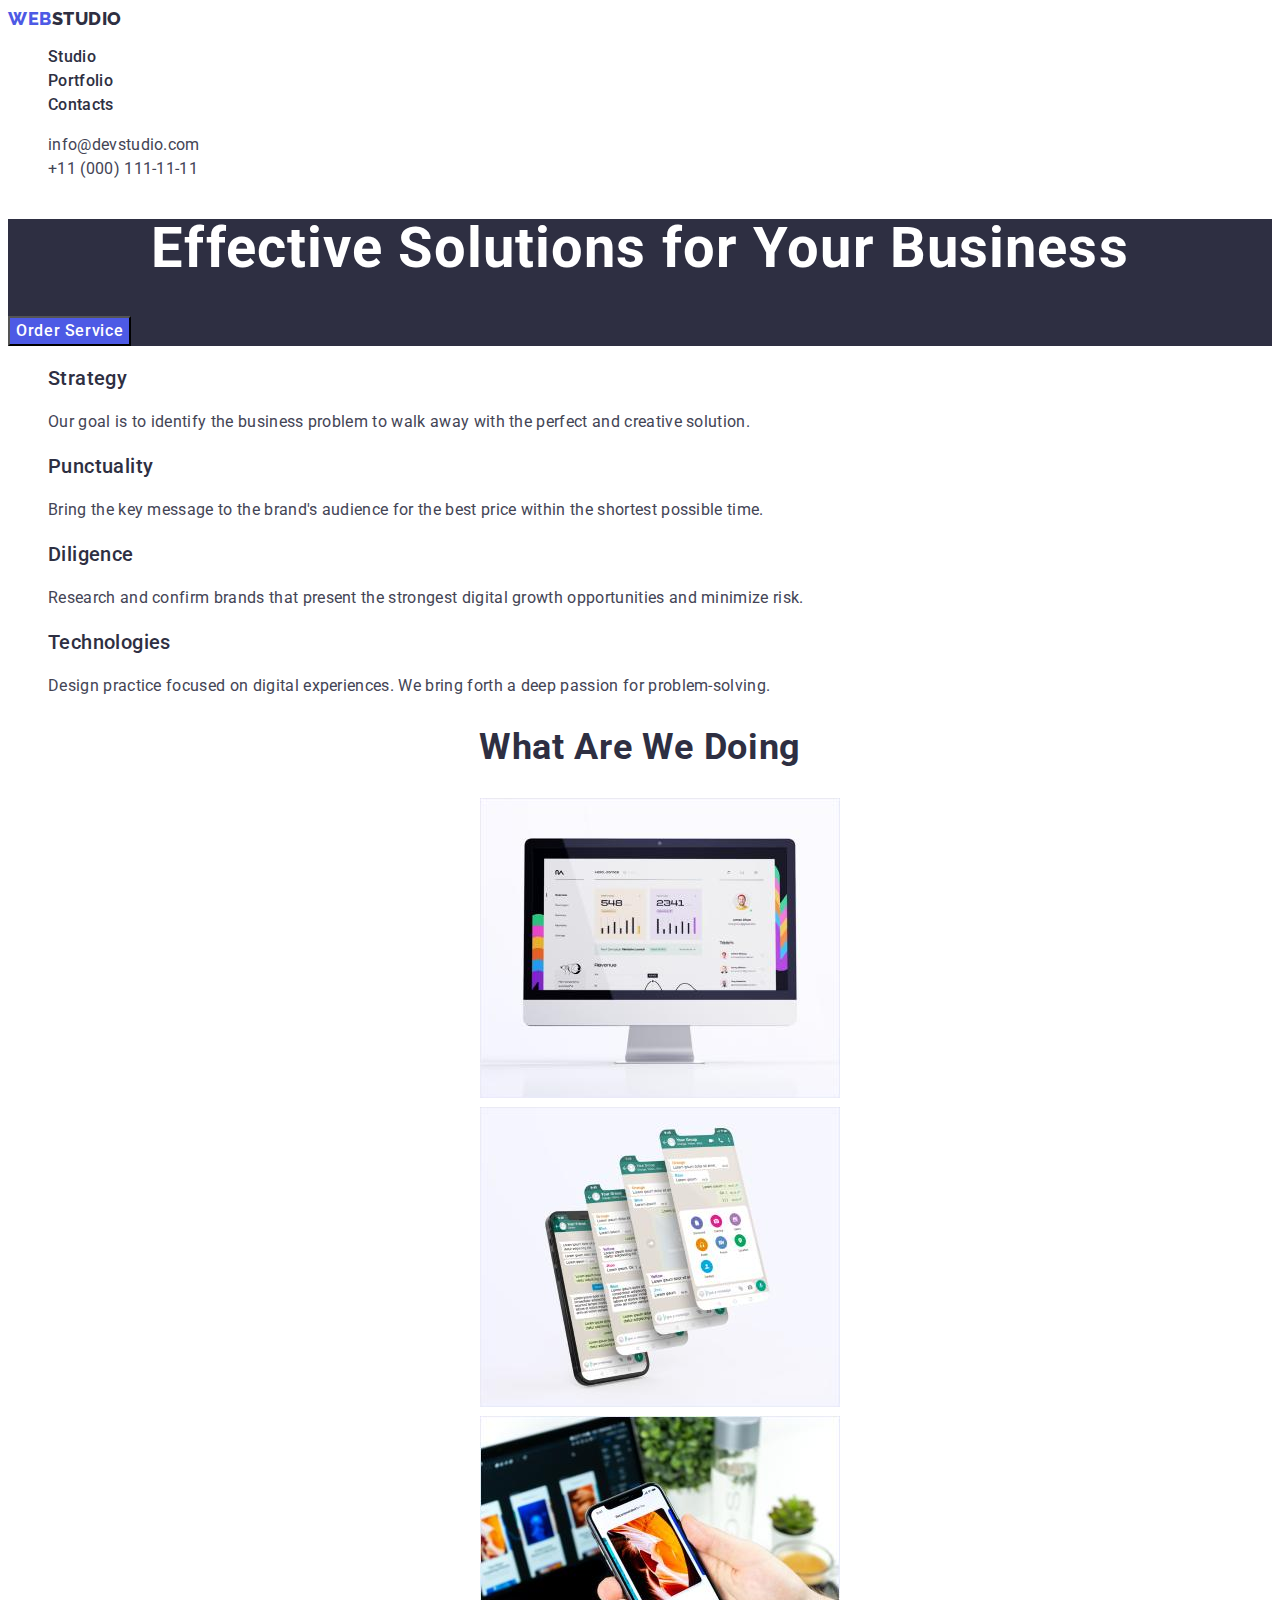
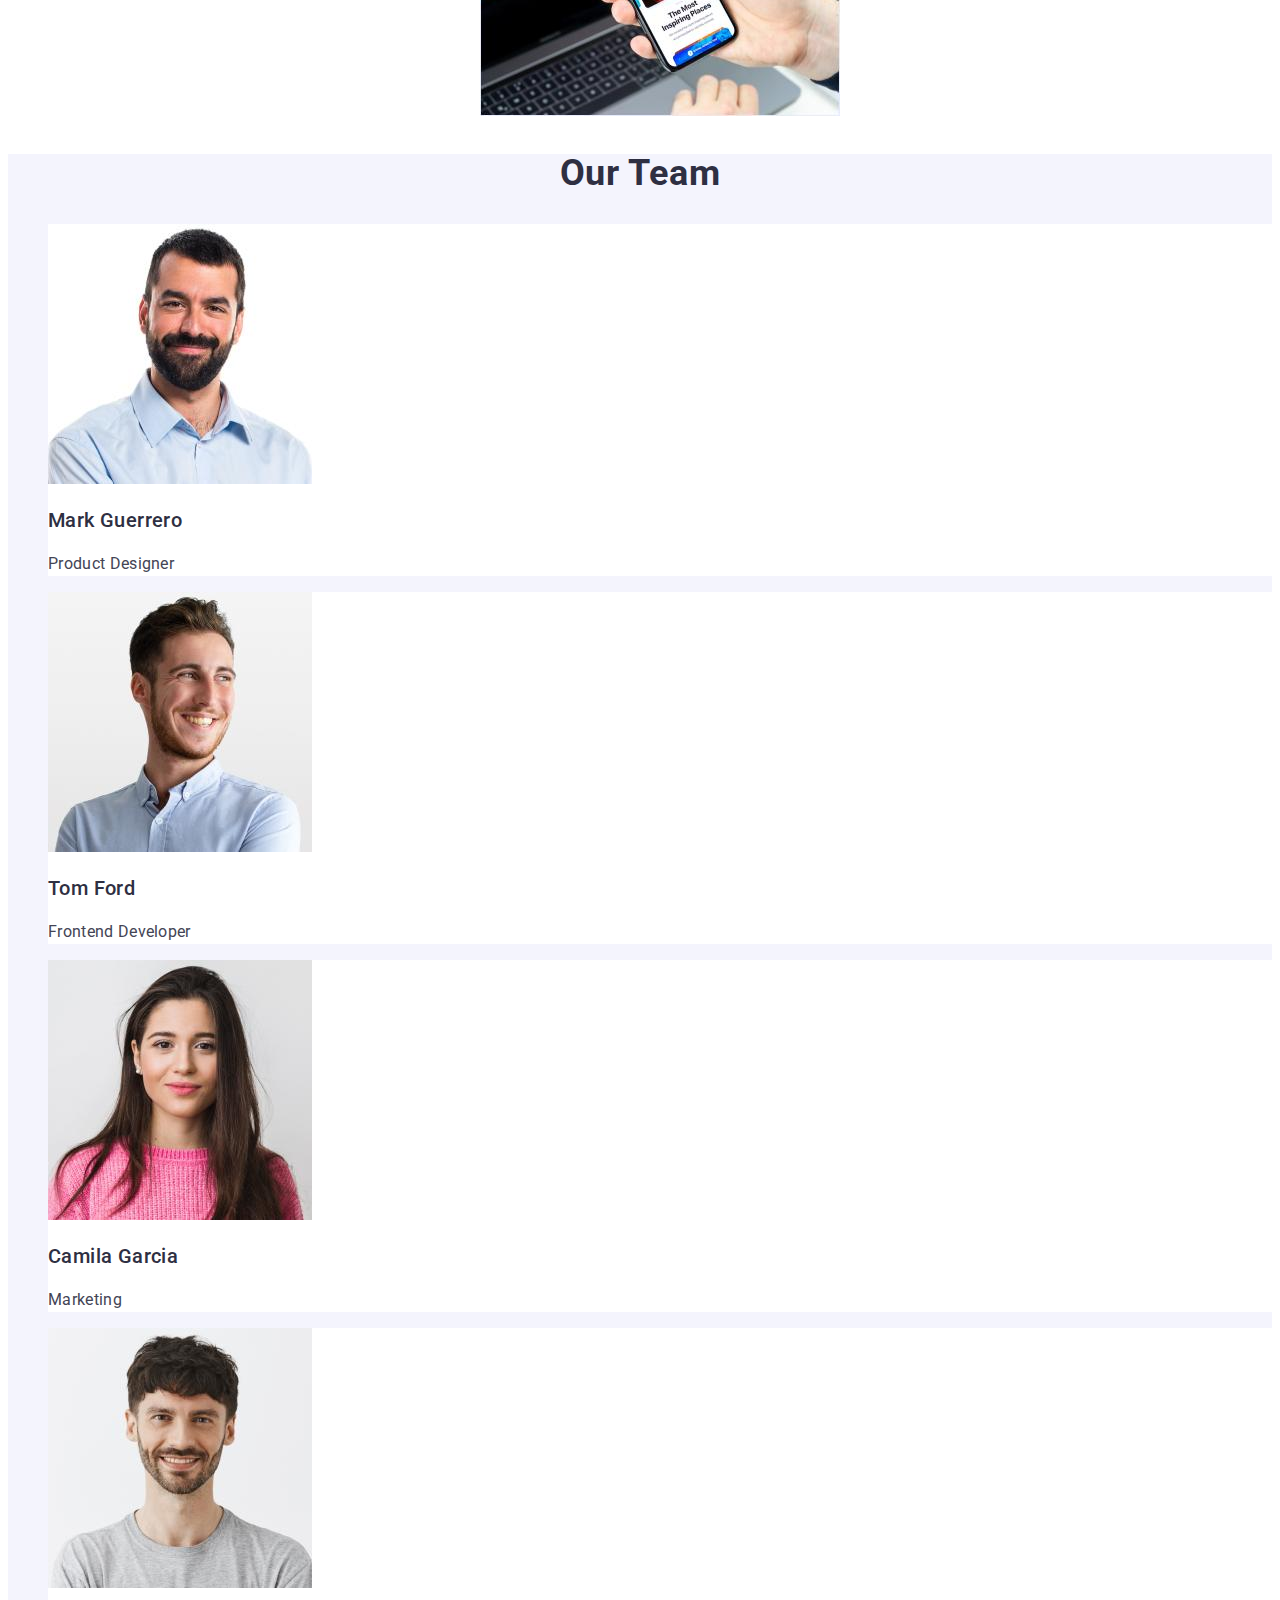
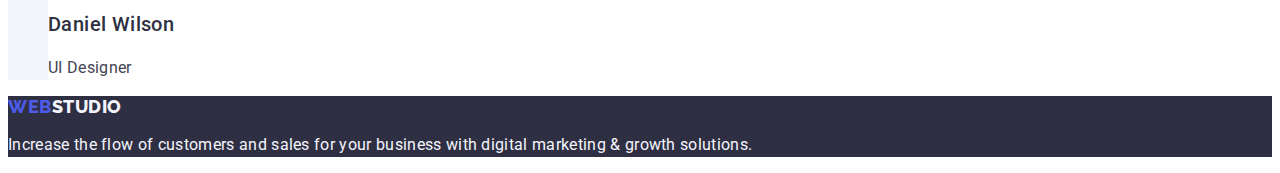
<file: index.html>
<!DOCTYPE html>
<html lang="en">
<head>
    <meta charset="UTF-8">
    <meta http-equiv="X-UA-Compatible" content="IE=edge">
    <meta name="viewport" content="width=device-width, initial-scale=1.0">
    <title>Web Studio</title>
    <link rel="preconnect" href="https://fonts.googleapis.com">
<link rel="preconnect" href="https://fonts.gstatic.com" crossorigin>
<link href="https://fonts.googleapis.com/css2?family=Raleway:wght@800&family=Roboto:wght@400;500;700&display=swap" rel="stylesheet">
    <link rel="stylesheet" href="./css/style.css">
</head>
<body>
    <header class="header link">
        <nav class="header-navigation" >
        <a  class="header-logo link" href="./index.html">Web<span class="header-span link">Studio</span>
        </a>
        <ul class="header-menu list" >
            <li class="header-title-item"><a class="header-text-link link" href="./index.html">Studio</a></li>
            <li class="header-title-item"><a class="header-text-link link" href="./portfolio.html">Portfolio</a></li> 
            <li class="header-title-item"><a class="header-text-link link" href="">Contacts</a></li>
        </ul> 
        </nav>
        <address class="header-address">
            <ul class="header-soc list">
                <li class="header-soc-item link"><a class="header-soc-title link" href="mailto:info@devstudio.com">info@devstudio.com</a></li>
                <li class="header-soc-item link"><a class="header-soc-title link" href="tel:+110001111111">+11 (000) 111-11-11</a></li>
            </ul>
        </address>
</header>
<main>
    <section class="hero">
        <h1 class="hero-title">
            Effective Solutions for Your Business
        </h1>
        <button type="button" class="hero-btn">Order Service</button>
    </section>
    <section class="benefists">
        <h2 hidden>Benefists</h2>
        <ul class="benefists-list list">
        <li class="benefists-item">
            <h3 class="benefists-subtitle">Strategy</h3>
            <p class="benefists-item-text">Our goal is to identify the business
                problem to walk away with the perfect and creative solution. </p>
        </li>
        <li class="benefists-item">
            <h3 class="benefists-subtitle">Punctuality</h3>
            <p class="benefists-item-text">Bring the key message to the brand's audience for the best price within the shortest possible time.</p>
        </li>
        <li>
            <h3 class="benefists-subtitle">Diligence</h3>
            <p class="benefists-item-text">Research and confirm brands that present the strongest digital growth opportunities and minimize risk.</p>
        </li>
        <li>
            <h3 class="benefists-subtitle">Technologies</h3>
            <p class="benefists-item-text">Design practice focused on digital experiences. We bring forth a deep passion for problem-solving.</p>
        </li>
    </ul>
    </section>
    <section class="products">
        <h2 class="products-title">What are we doing</h2>
        <ul class="products list">
            <li class="products-item"><img src="./images/computer.jpg" alt="computer" width="360"></li>
            <li class="products-item"><img src="./images/more.mobile.phones.jpg" alt="more mobile phones" width="360"></li>
            <li class="products-item"><img src="./images/mobile.phone.jpg" alt="mobile phones" width="360"></li>
        </ul>
    </section>
    <section id="our-team" class="team list">
        <h2 class="team-title list">Our Team</h2>
        <ul class="team-list list">
            <li class="team-item list">
                <img src="./images/mark.jpg" alt="Mark Guerrero" width="264">
                <h3 class="team-subtitle">Mark Guerrero</h3>
                <p class="team-item-text">Product Designer</p>
            </li>
            <li class="team-item list">
                <img src="./images/tom.ford.jpg" alt="TomFord" width="264">
                <h3 class="team-subtitle">Tom Ford</h3>
                <p class="team-item-text">Frontend Developer</p>
            </li>
            <li class="team-item list">
                <img src="./images/Camila.Garcia.jpg" alt="CamilaGarcia" width="264">
                <h3 class="team-subtitle">Camila Garcia</h3>
                <p class="team-item-text">Marketing</p>
            </li>
            <li class="team-item list">
                <img src="./images/Daniel.Wilson.jpg" alt="DanielWilson" width="264">
                <h3 class="team-subtitle">Daniel Wilson</h3>
                <p class="team-item-text">UI Designer</p>
            </li>
        </ul>
    </section>
</main>
<footer class="web-background link">
    <a href="./portfolio.html" class="web-title link">Web<span class="web-item-title">Studio</span>
    </a>
    <p class="web-item-text">Increase the flow of customers and sales for your business with digital marketing & growth solutions.</p>
</footer>
</body>
</html>
</file>
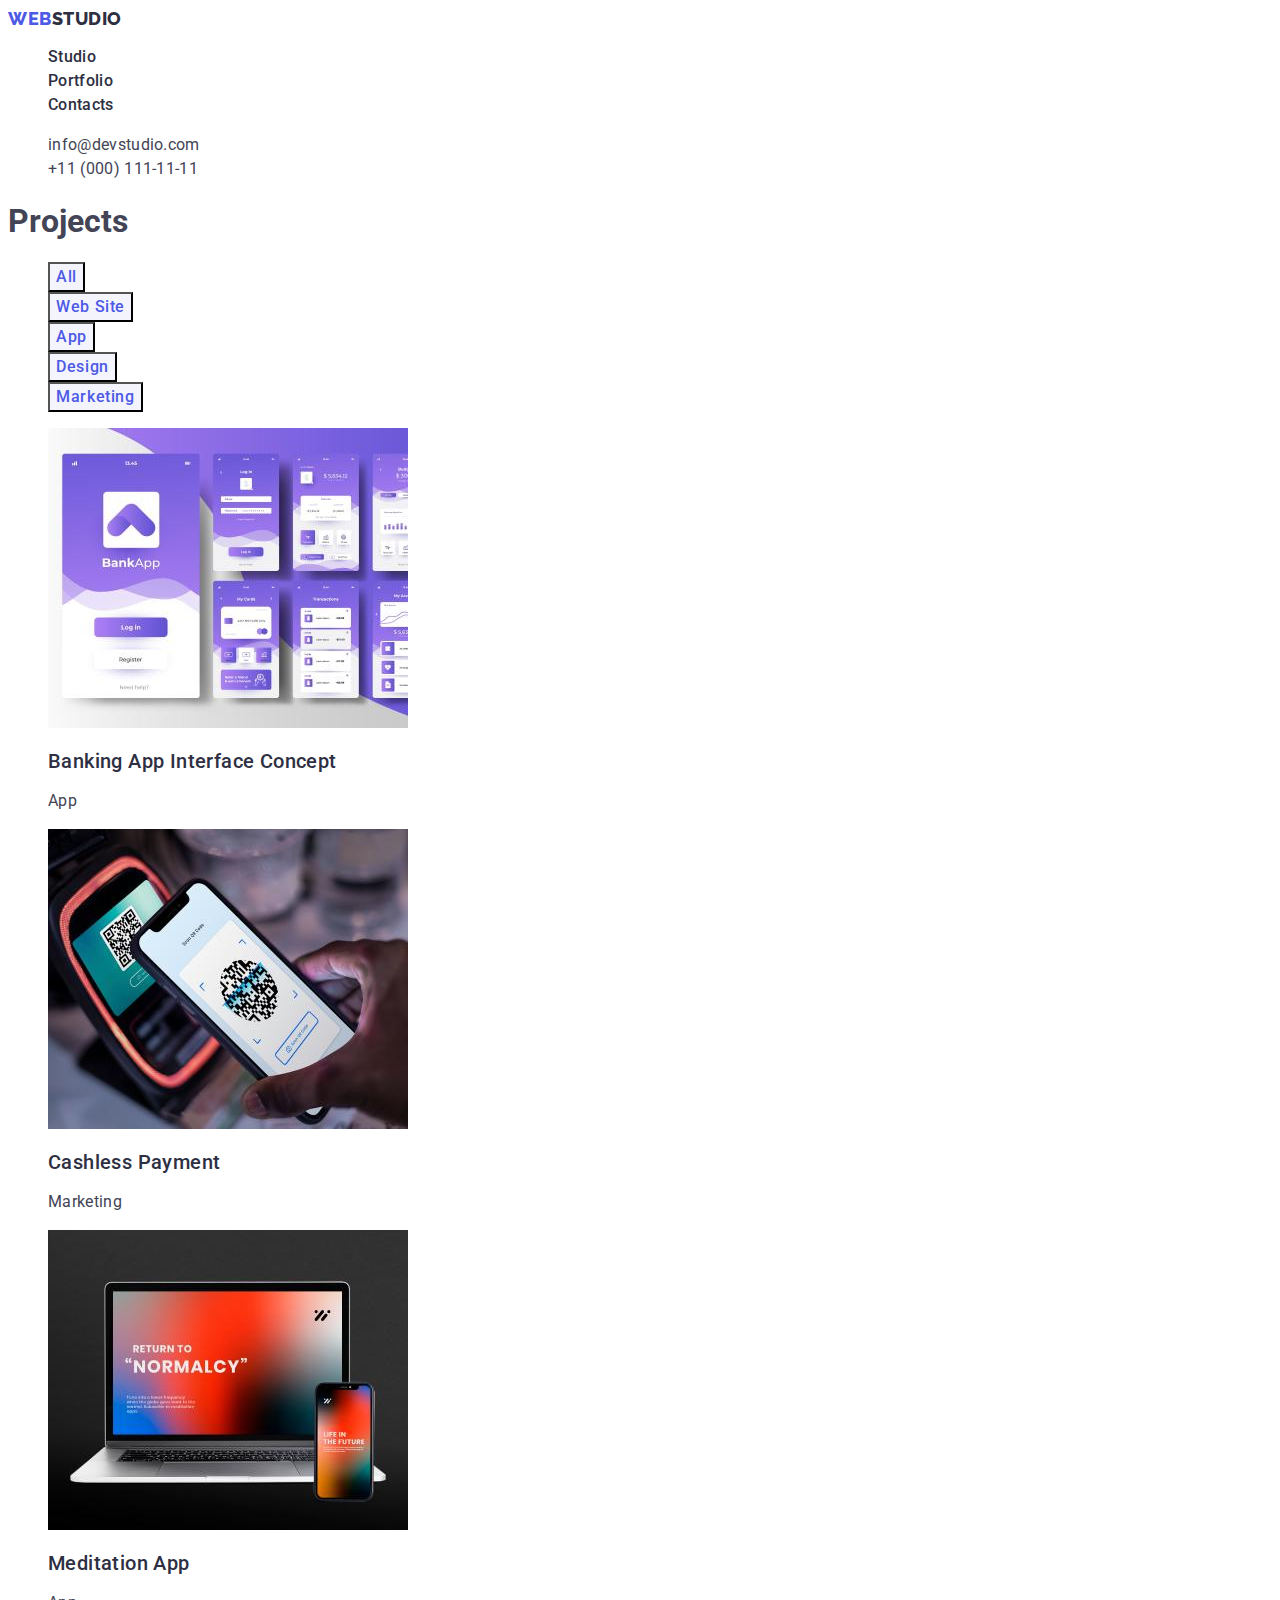
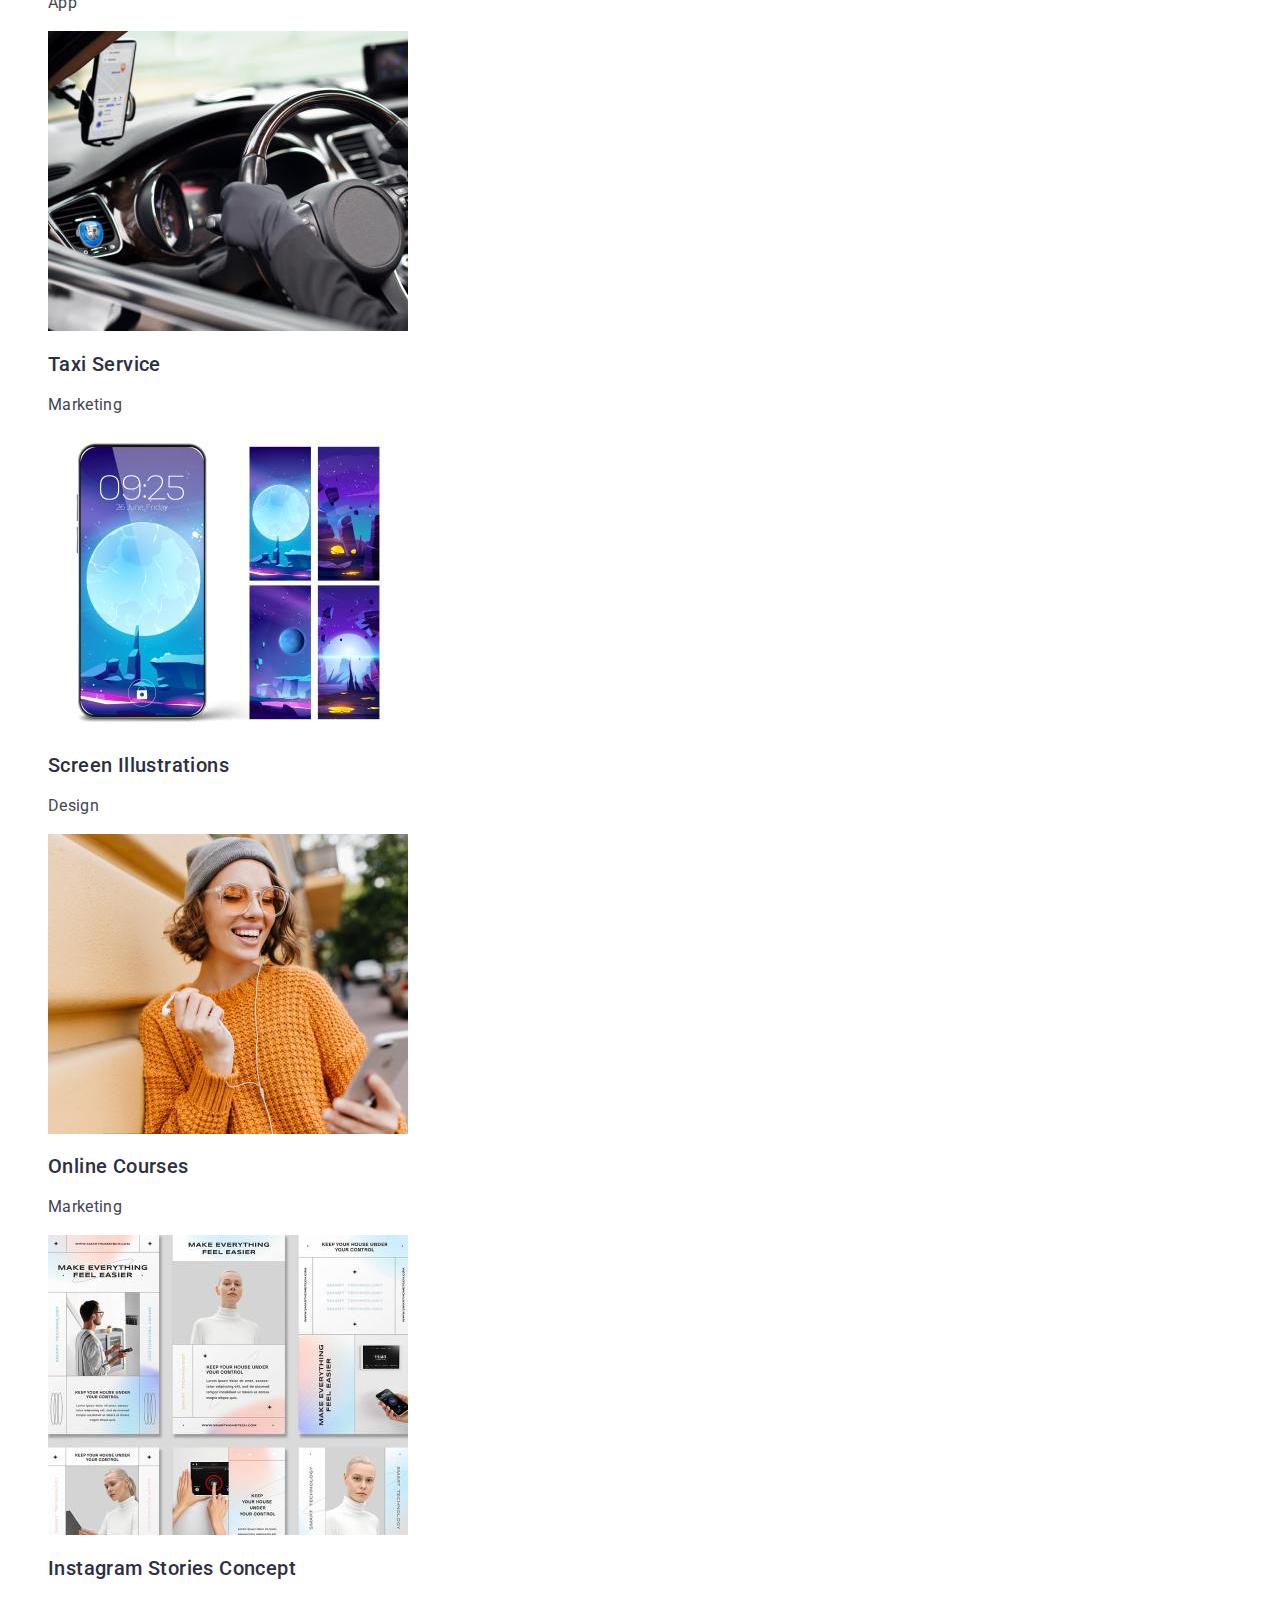
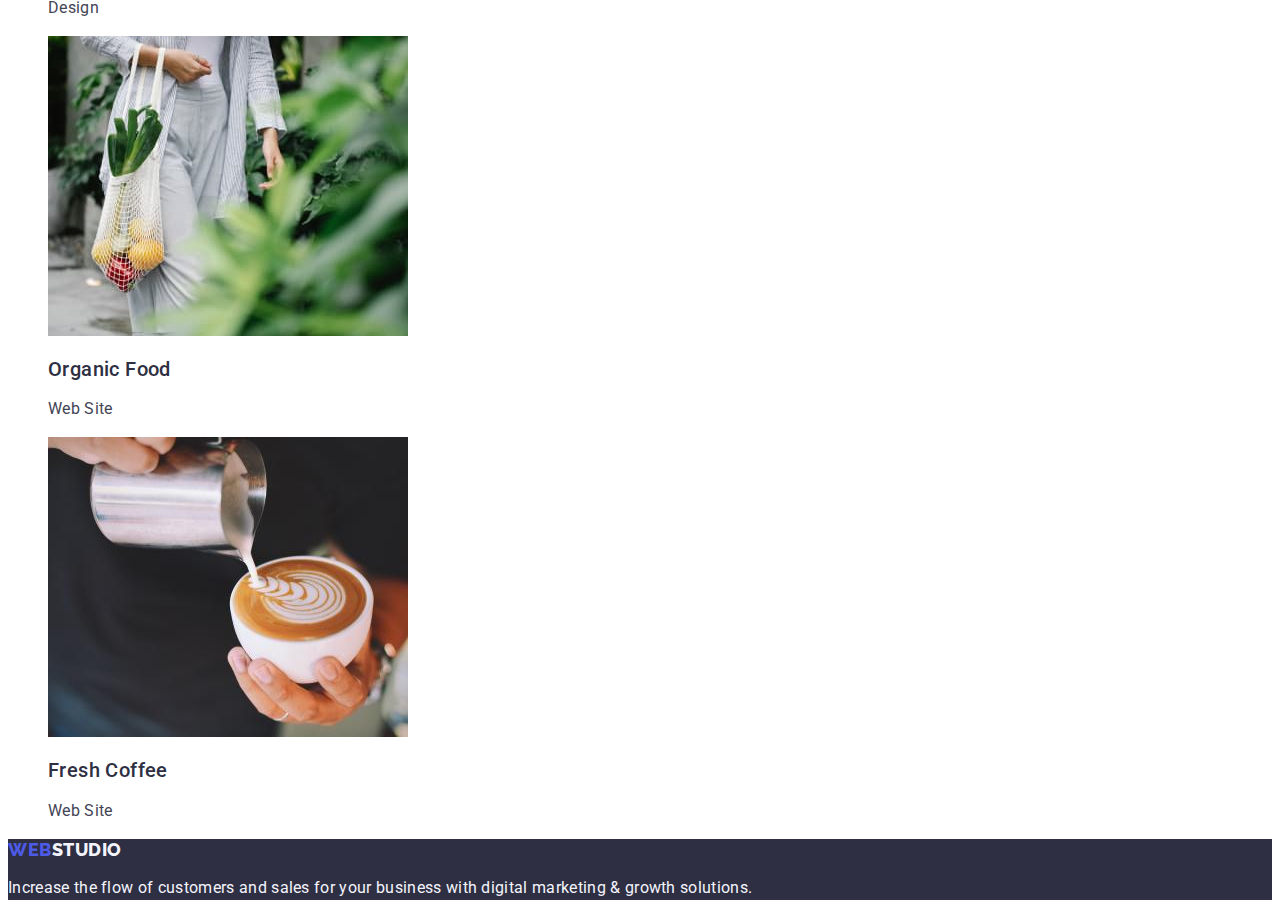
<file: portfolio.html>
<!DOCTYPE html>
<html lang="en">
<head>
    <meta charset="UTF-8">
    <meta http-equiv="X-UA-Compatible" content="IE=edge">
    <meta name="viewport" content="width=device-width, initial-scale=1.0">
    <title>WebStudio</title>
    <link rel="preconnect" href="https://fonts.googleapis.com">
<link rel="preconnect" href="https://fonts.gstatic.com" crossorigin>
<link href="https://fonts.googleapis.com/css2?family=Raleway:wght@800&family=Roboto:wght@400;500;700&display=swap" rel="stylesheet">
     <link rel="stylesheet" href="./css/style.css">
</head>
<body>
    <header class="header link">
        <nav class="header-navigation" >
        <a  class="header-logo link" href="./index.html">Web<span class="header-span link">Studio</span>
        </a>
        <ul class="header-menu list" >
            <li class="header-title-item"><a class="header-text-link link" href="./index.html">Studio</a></li>
            <li class="header-title-item"><a class="header-text-link link" href="./portfolio.html">Portfolio</a></li> 
            <li class="header-title-item"><a class="header-text-link link" href="">Contacts</a></li>
        </ul> 
        </nav>
        <address class="header-address">
            <ul class="header-soc list">
                <li class="header-soc-item link"><a class="header-soc-title link" href="mailto:info@devstudio.com">info@devstudio.com</a></li>
                <li class="header-soc-item link"><a class="header-soc-title link" href="tel:+110001111111">+11 (000) 111-11-11</a></li>
            </ul>
        </address>
</header>
<main>
<section>
        <h1 class="section-title hidden">Projects</h1>
    <ul class="main-btn list">
        <li><button type="button" class="hero-main-btn">All</button></li>
        <li><button type="button" class="hero-main-btn">Web Site</button></li>
        <li><button type="button" class="hero-main-btn">App</button></li>
        <li><button type="button" class="hero-main-btn">Design</button></li>
        <li><button type="button" class="hero-main-btn">Marketing</button></li>
    </ul>
<ul class="portfolio-img list">
    <li class="portfolio-img-item">
        <a href="/" class="link">
            <img src="./images/bankapp.jpg" alt="bank-app" width="360">
            <h2 class="portfolio-subtitle">Banking App Interface Concept</h2>
            <p class="portfolio-text">App</p>
        </a>
    </li>
    <li class="portfolio-img-item">
        <a href="/" class="link">
            <img src="./images/scanner.jpg" alt="scaner" width="360">
            <h2 class="portfolio-subtitle">Cashless Payment</h2>
            <p class="portfolio-text">Marketing</p>
        </a>
    </li>
    <li class="portfolio-img-item">
        <a href="/" class="link">
            <img src="./images/laptopphone.jpg" alt="laptop-phone" width="360">
            <h2 class="portfolio-subtitle">Meditation App</h2>
            <p class="portfolio-text">App</p>
        </a>
    </li>
        <li class="portfolio-img-item">
            <a href="/" class="link">
                <img src="./images/carstreering.jpg" alt="car-streering" width="360">
                <h2 class="portfolio-subtitle">Taxi Service</h2>
                <p class="portfolio-text">Marketing</p>
            </a>
        </li>
        <li class="portfolio-img-item">
            <a href="/" class="link">
                <img src="./images/ipfone.jpg" alt="iphone" width="360">
                <h2 class="portfolio-subtitle">Screen Illustrations</h2>
                <p class="portfolio-text">Design</p>
            </a>
        </li>
        <li class="portfolio-img-item">
            <a href="/" class="link">
                <img src="./images/girlsinging.jpg" alt="girl-singing" width="360">
                <h2 class="portfolio-subtitle">Online Courses</h2>
                <p class="portfolio-text">Marketing</p>
            </a>
        </li>
        <li class="portfolio-img-item">
            <a href="/" class="link">
                <img src="./images/instagram.jpg" alt="instagram" width="360">
                <h2 class="portfolio-subtitle">Instagram Stories Concept</h2>
                <p class="portfolio-text">Design</p>
            </a>
        </li>
        <li class="portfolio-img-item">
            <a href="/" class="link">
                <img src="./images/originalfood.jpg" alt="original-food" width="360">
                <h2 class="portfolio-subtitle">Organic Food</h2>
                <p class="portfolio-text">Web Site</p>
            </a>
        </li>
        <li class="portfolio-img-item">
            <a href="/" class="link">
                <img src="./images/freshcoffe.jpg" alt="fresh-coffe" width="360">
                <h2 class="portfolio-subtitle">Fresh Coffee</h2>
                <p class="portfolio-text">Web Site</p>
            </a>
        </li>
    </ul>
</section>
</main>
<footer class="web-background link">
    <a href="./portfolio.html" class="web-title link">Web<span class="web-item-title">Studio</span>
    </a>
    <p class="web-item-text">Increase the flow of customers and sales for your business with digital marketing & growth solutions.</p>
</footer>
</body>
</html>
</file>
<file: css/style.css>
:root {
--title-color:#2E2F42;
--main-text-color: #434455;
--second-text-color: #F4F4FD;
--background: #E5E5E5;
--color-two: #4D5AE5;
--color-white: #ffffff;
--color-three:#404bbf; 
}

body {
    font-family: "Raleway" sans-serif;
    font-family: "Roboto", sans-serif;
    background-color: #FFFFFF;
    color: #434455;
}
a {
    text-decoration: none;

}
ul{
    list-style: none;
}
.list style {
    text-decoration: none;
}
/* --------------HEADER-------------- */

.header-logo {
font-family: "Raleway", sans-serif;
font-weight: 800;
font-size: 18px;
line-height: 1.17;
letter-spacing: 0.03em;
text-transform: uppercase;
color: var(--color-two);
}
.header-logo span {
    font-weight: 800;
font-size: 18px;
line-height: 1.17;
letter-spacing: 0.03em;
text-transform: uppercase;
color: var(--title-color);
}
.header-text-link {
    font-family: 'Roboto';
    font-style: normal;
    font-weight: 500;
    font-size: 16px;
    line-height: 1.5;
    letter-spacing: 0.02em;
    color: var(--title-color);
}
.header-navigation {
    list-style: none;
}
.header-text-link:hover, .header-text-link:focus {
    color: #404bbf;
}
.header-menu {
    text-decoration:none;
}
.header-soc-title {
font-weight: 400;
font-size: 16px;
line-height: 1.50;
letter-spacing: 0.02em;
color: var(--main-text-color)
}
.header-soc-item {
    text-decoration: none;
}
.header-address{
font-style: normal;
}
.header-menu {
    list-style: none;
}
.header-logo {
    text-decoration: none;
}
.header-text-link {
    text-decoration: none;
}
.header-menu:hover, .header-menu:focus {
    color: #404bbf;
}
.header-soc-title:hover,.header-soc-title:focus {
    color: #404bbf
}
/* --------------HERO-------------- */
.hero {
    background-color: #2E2F42;
}
.hero-title {
    font-weight: 700;
font-size: 56px;
line-height: 1.07;
text-align: center;
letter-spacing: 0.02em;
color: var(--color-white);
}
.hero-btn {
    font-family: "Roboto", sans-serif;
    font-weight: 500;
    font-size: 16px;
    line-height: 1.50;
    letter-spacing: 0.04em;
    color: var(--color-white);
    background-color: var(--color-two);
    cursor: pointer;
}
.hero-btn:hover, .hero-btn:focus {
    background-color: #404BBF;
}
/* --------------BENEFISTS-------------- */
.benefists-subtitle {
font-weight: 500;
font-size: 20px;
line-height: 1.20;
letter-spacing: 0.02em;
color: var(--title-color);
}
.benefists-item-text {
font-weight: 400;
font-size: 16px;
line-height: 1.50;
letter-spacing: 0.02em;
color: var(--main-text-color);
}
/* --------------PRODUCTS-------------- */
.products-title {
    font-weight: 700;
    font-size: 36px;
    line-height: 1.11;
    text-align: center;
    letter-spacing: 0.02em;
    text-transform: capitalize;
    color: var(--title-color);
}
.products-item {
font-weight: 700;
font-size: 36px;
line-height: 1.11;
text-align: center;
letter-spacing: 0.02em;
text-transform: capitalize;
color: #2E2F42; 
}
.team {
    background-color: #F4F4FD;
}
.team-title {
    font-weight: 700;
    font-size: 36px;
    line-height: 1.11;
    text-align: center;
    letter-spacing: 0.02em;
    text-transform: capitalize;
    color: var(--title-color)
}
.team-item {
    background-color: var(--color-white);
}
.team-subtitle {
    font-weight: 500;
font-size: 20px;
line-height: 1.20;
letter-spacing: 0.02em;
color: #2E2F42;
background-color: #FFFFFF;
}
.team-item-text {
    font-weight: 400;
font-size: 16px;
line-height: 1.50;
letter-spacing: 0.02em;
color: #434455;
}
/* --------------FOOTER-------------- */
.web-background {
    background-color: #2e2f42;
}
.web-title {
font-family: "Raleway", sans-serif;
font-weight: 800;
font-size: 18px;
line-height: 1.17;
letter-spacing: 0.03em;
text-transform: uppercase;
color: #4D5AE5;
}
.web-title span {
    font-weight: 800;
font-size: 18px;
line-height: 1.17;
letter-spacing: 0.03em;
color: #F4F4FD;
text-transform: uppercase;
}
.web-item-text{
font-weight: 400;
font-size: 16px;
line-height: 1.50;
letter-spacing: 0.02em;
color: #F4F4FD;
}

/* --------------PORTFOLIO-------------- */

/* --------------header-PORTFOLIO-------------- */
.hero-main-btn {
font-family: "Roboto", sans-serif;
font-weight: 500;
font-size: 16px;
line-height: 1.50;
text-align: center;
letter-spacing: 0.04em;
color: var(--color-two);
background-color: var(--second-text-color);
}
.hero-main-btn {
    cursor: pointer;
}
.hero-main-btn:hover, .hero-main-btn:focus {
background-color: #404BBF;
}
.hero-main-btn:hover, .hero-main-btn:focus {
    color:#FFFFFF;
}
.picture {
    list-style: none;
}

.portfolio-subtitle {
font-weight: 500;
font-size: 20px;
line-height: 1.2;
letter-spacing: 0.02em;
color: var(--title-color);
}
.portfolio-text {
    font-weight: 400;
font-size: 16px;
line-height: 1.50;
letter-spacing: 0.02em;
color: var(--main-text-color);
}
.portfolio-item {
    text-decoration: none;
}
.portfolio-item {
    font-weight: 500;
    font-size: 20px;
    line-height: 1.2;
    letter-spacing: 0.02em;
    color: var(--title-color); 
}
</file>
